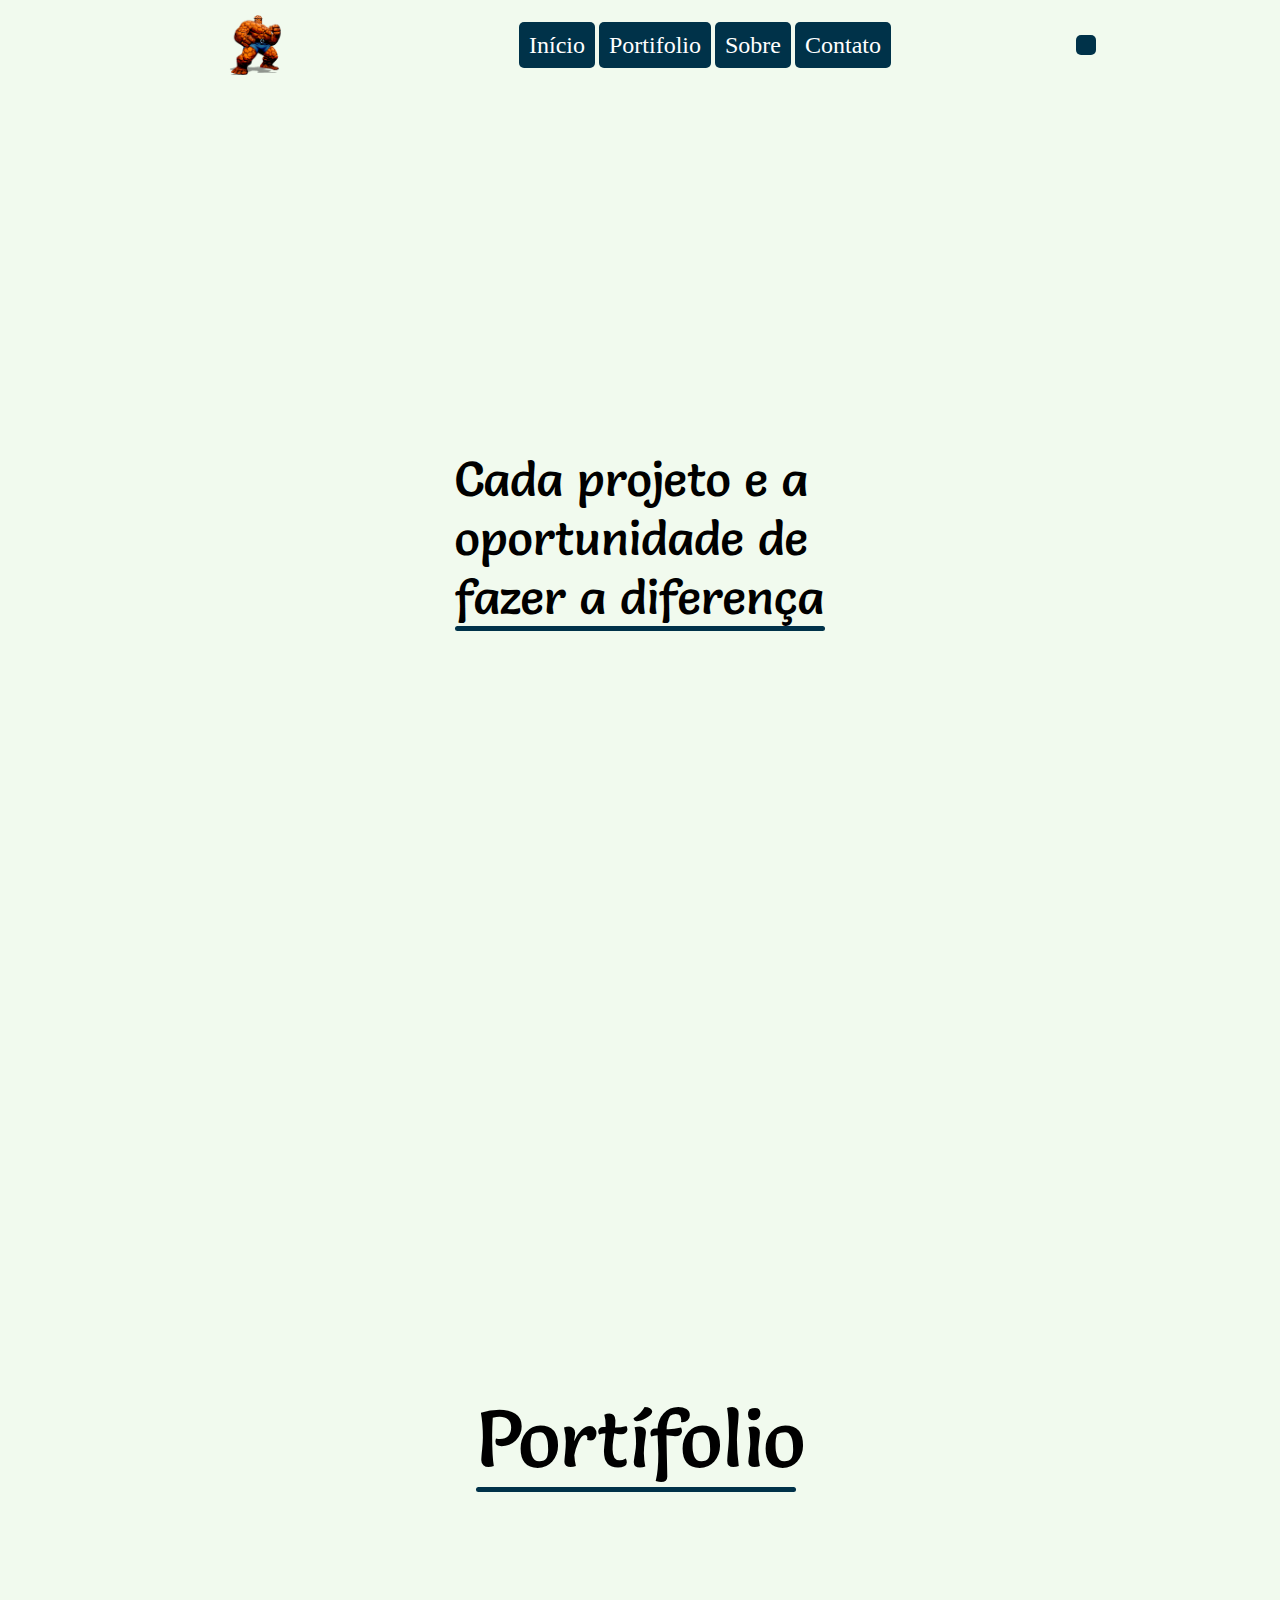
<file: index.html>
<!DOCTYPE html>
<html lang="pt-br">

<head>
    <meta charset="UTF-8">
    <meta name="viewport" content="width=device-width, initial-scale=1.0">
    <link rel="stylesheet" href="./style.css">
    <link rel="stylesheet" href="https://cdnjs.cloudflare.com/ajax/libs/font-awesome/6.5.1/css/all.min.css"
        integrity="sha512-DTOQO9RWCH3ppGqcWaEA1BIZOC6xxalwEsw9c2QQeAIftl+Vegovlnee1c9QX4TctnWMn13TZye+giMm8e2LwA=="
        crossorigin="anonymous" referrerpolicy="no-referrer" />
    <title>Caio Favero</title>
</head>

<body class="light-mode">
    <div class="preloader">
        <div id="line"></div>
    </div>
    <div class="scrollarrow">
        <button id="changescroll" class="btn"><i class="fa-solid fa-arrow-up animation"></i></button>
    </div>
    <header>
        <img src="./src/logo.png" alt="Logo">
        <nav>
            <a href="index.html" class="btn">Início</a>
            <a href="#portifolio" class="btn">Portifolio</a>
            <a href="#sobre" class="btn">Sobre</a>
            <a href="index.html" class="btn">Contato</a>
        </nav>
        <button id="changetheme" class="btn"><i class="fa-solid fa-moon animation theme"></i></button>
    </header>
    <main>
        <section class="container">
            <article>
                <h1 class="tittle light-mode">Cada projeto e a<br> oportunidade de <br>fazer a diferença</h1>
                <article id="row"></article>
            </article>
        </section>
        <section class="container">
            <article id="portifolio">
                <h1 class="sub-tittle light-mode">Portífolio</h1>
                <article id="row-sub"></article>
            </article>
        </section>
        <section class="container">
            <article id="sobre">
                <article id="row-sub"></article>
            </article>
        </section>
    </main>

    <script src="./app.js"></script>
</body>

</html>
</file>
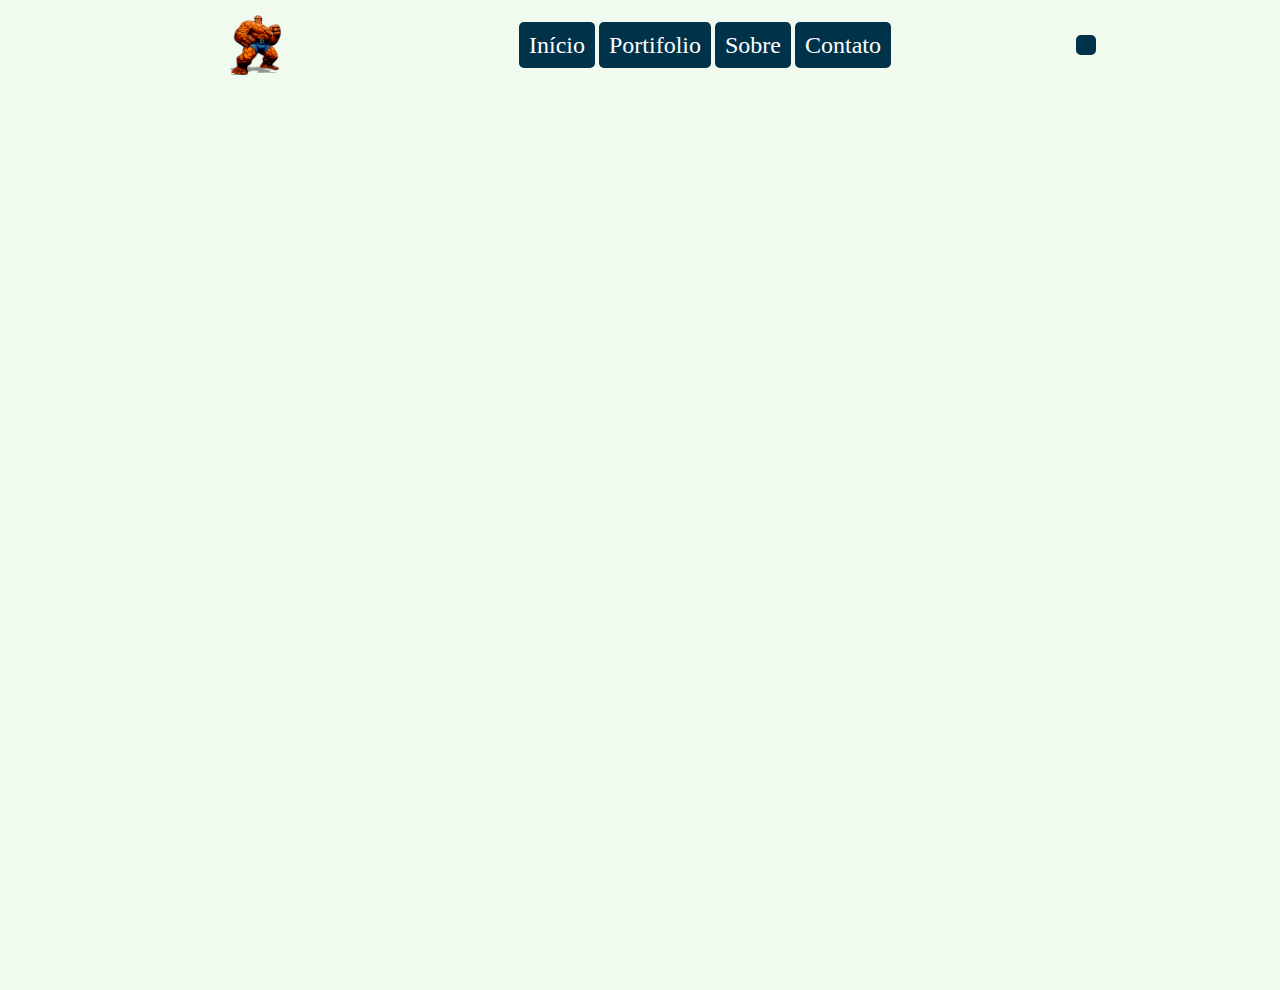
<file: contato.html>
<!DOCTYPE html>
<html lang="pt-br">

<head>
    <meta charset="UTF-8">
    <meta name="viewport" content="width=device-width, initial-scale=1.0">
    <link rel="stylesheet" href="./style.css">
    <link rel="stylesheet" href="https://cdnjs.cloudflare.com/ajax/libs/font-awesome/6.5.1/css/all.min.css"
        integrity="sha512-DTOQO9RWCH3ppGqcWaEA1BIZOC6xxalwEsw9c2QQeAIftl+Vegovlnee1c9QX4TctnWMn13TZye+giMm8e2LwA=="
        crossorigin="anonymous" referrerpolicy="no-referrer" />
    <title>Caio Favero</title>
</head>

<body class="light-mode">
    <div class="preloader">
        <div id="line"></div>
    </div>
    <div class="scrollarrow">
        <button id="changescroll" class="btn"><i class="fa-solid fa-arrow-up animation"></i></button>
    </div>
    <header>
        <img src="./src/logo.png" alt="Logo">
        <nav>
            <a href="index.html" class="btn">Início</a>
            <a href="index.html#portifolio" class="btn">Portifolio</a>
            <a href="index.html#sobre" class="btn">Sobre</a>
            <a href="contato.html" class="btn">Contato</a>
        </nav>
        <button id="changetheme" class="btn"><i class="fa-solid fa-moon animation theme"></i></button>
    </header>
    <main>
        <section class="container">
        </section>
    </main>

    <script src="./app.js"></script>
</body>

</html>
</file>
<file: style.css>
@charset "utf8";
@import url('https://fonts.googleapis.com/css2?family=Salsa&display=swap');

@keyframes line {
    0% {
        border-width: 0;
        transform: scale(1);
        transform: rotate(0);
    }

    25% {
        border-width: 250px;
        transform: scale(1.50);
        transform: rotate(150deg);
    }

    50% {
        border-width: 500px;
        transform: scale(1.75);
        transform: rotate(250deg);
    }

    75% {
        border-width: 750px;
        transform: scale(2);
        transform: rotate(-150deg);
    }

    100% {
        border-width: 1000px;
        transform: rotate(0);
        transform: scale(2);
    }
}

@keyframes rotate {
    from {
        transform: rotate(1deg);
    }

    to {
        transform: rotate(360deg);
    }
}

* {
    margin: 0;
    padding: 0;
    box-sizing: border-box;
}

.preloader {
    position: fixed;
    top: 0;
    width: 100%;
    height: 100vh;
    background: #80ced7;
    display: flex;
    justify-content: center;
    align-items: center;
    transition: all 0.5s ease;
    transition-delay: 2s;
}

#line {
    height: 500px;
    width: 500px;
    animation: line 3s;
    border: solid #003249;
    border-radius: 50%;
}

.preloader-finish {
    opacity: 0;
    pointer-events: none;
}

.light-mode {
    background: #f1faee;
    transition: all 1s ease;
    color: black !important; 
}

.dark-mode {
    background: #000;
    transition: all 1s ease;
    color: white !important;
}
.scrollarrow{
    position: fixed;
    bottom: 15px;
    right: 15px;
    opacity: 0;
    transition: all 0.5s ease;
}
header {
    display: flex;
    justify-content: space-evenly;
    align-items: center;
    width: 100%;
    height: 90px;
    flex-wrap: wrap;
}

header>img {
    width: 150px;
}

button {
    border: none;
}

.btn {
    text-decoration: none;
    font-size: 1.5rem;
    color: white;
    padding: 10px;
    background-color: #003249;
    border-radius: 5px;
    transition: all 0.5s ease-in-out;
    border: none;
}

.btn:hover {
    background-color: #9AD1D4;
    box-shadow: #000 0 1px 13px;
    cursor: pointer;
}

.animation:hover {
    animation: rotate 2s ease-in-out;
}

.container{
    display: flex;
    justify-content: center;
    flex-wrap: wrap;
    flex-direction: column;
    align-items: center;
    height: 100vh;
}
.tittle {
    color: #000;
    font-size: 3rem;
    font-family: "Salsa", cursive;
    font-weight: 400;
    font-style: normal;
}

#row{
    background: #003249;
    height: 5px;
    width: 370px;
    border-radius: 5px;
}
#row-sub{
    background: #003249;
    height: 5px;
    width: 320px;
    border-radius: 5px;
}

.sub-tittle{
    color: #000;
    font-size: 5rem;
    font-family: "Salsa", cursive;
    font-weight: 400;
    font-style: normal;
}


@media screen and (max-width:768px){
   
}
@media screen and (max-width:465px){
    .container{
        height: 100vh;
    }
   
}
</file>
